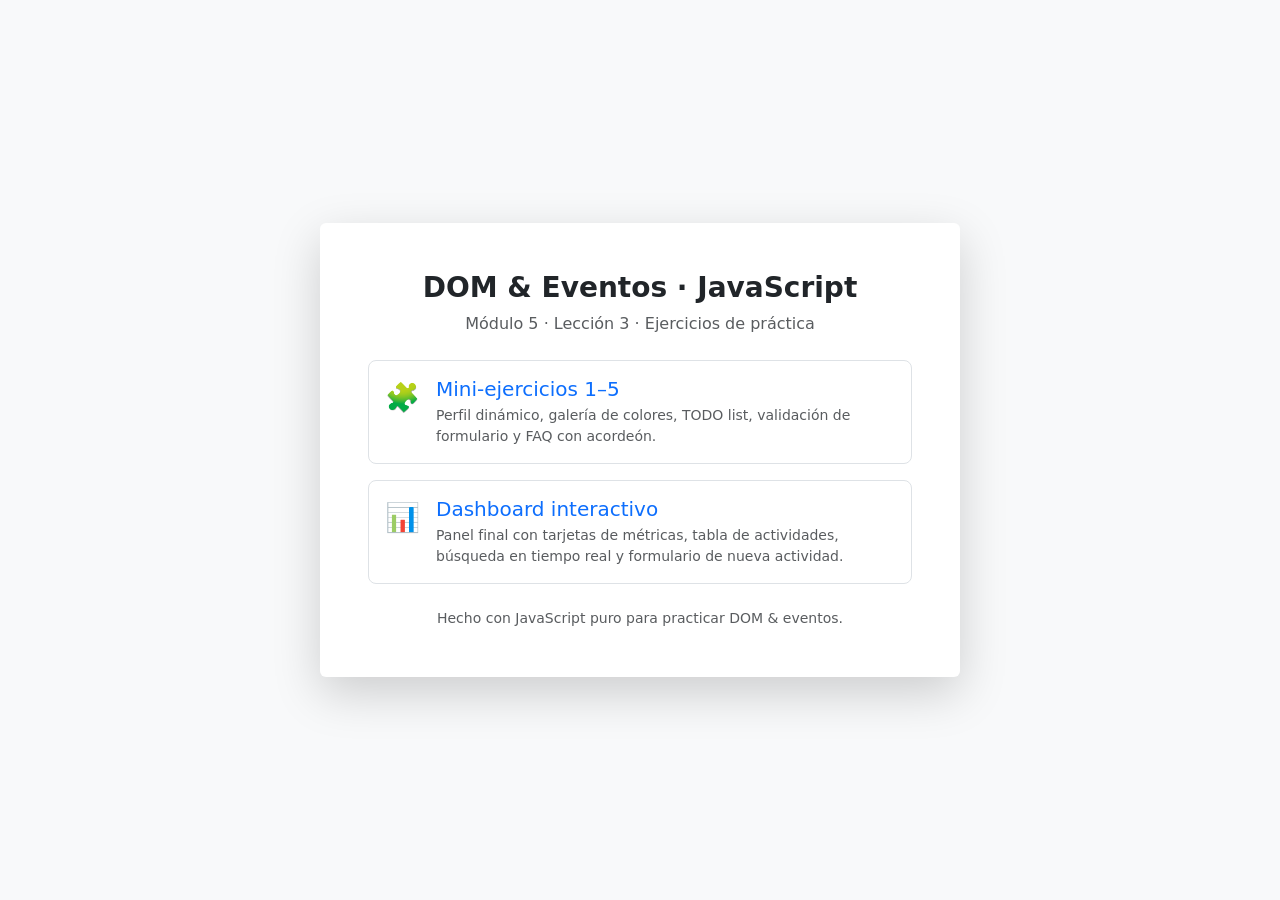
<file: index.html>
<!DOCTYPE html>
<html lang="es">
<head>
  <meta charset="UTF-8">
  <meta name="viewport" content="width=device-width, initial-scale=1">
  <title>Módulo 5 · Lección 3</title>

  <!-- Bootstrap 5 CSS -->
  <link
    href="https://cdn.jsdelivr.net/npm/bootstrap@5.3.3/dist/css/bootstrap.min.css"
    rel="stylesheet"
    integrity="sha384-QWTKZyjpPEjISv5WaRU9OFeRpok6YctnYmDr5pNlyT2bRjXh0JMhjY6hW+ALEwIH"
    crossorigin="anonymous"
  >
</head>
<body class="bg-light">

  <div class="container min-vh-100 d-flex align-items-center justify-content-center">
    <div class="card shadow-lg border-0" style="max-width: 640px; width: 100%;">
      <div class="card-body p-4 p-md-5">
        <h1 class="h3 fw-bold mb-2 text-center">DOM &amp; Eventos · JavaScript</h1>
        <p class="text-muted text-center mb-4">
          Módulo 5 · Lección 3 · Ejercicios de práctica
        </p>

        <div class="row g-3">
          <div class="col-12">
            <a href="mini-ejercicios.html" class="text-decoration-none">
              <div class="border rounded-3 p-3 p-md-3 bg-white hover-shadow">
                <div class="d-flex align-items-start">
                  <div class="me-3 fs-3">🧩</div>
                  <div>
                    <h2 class="h5 mb-1">Mini‑ejercicios 1–5</h2>
                    <p class="mb-0 small text-muted">
                      Perfil dinámico, galería de colores, TODO list, validación de formulario y FAQ con acordeón.
                    </p>
                  </div>
                </div>
              </div>
            </a>
          </div>

          <div class="col-12">
            <a href="dashboard.html" class="text-decoration-none">
              <div class="border rounded-3 p-3 p-md-3 bg-white hover-shadow">
                <div class="d-flex align-items-start">
                  <div class="me-3 fs-3">📊</div>
                  <div>
                    <h2 class="h5 mb-1">Dashboard interactivo</h2>
                    <p class="mb-0 small text-muted">
                      Panel final con tarjetas de métricas, tabla de actividades, búsqueda en tiempo real y formulario de nueva actividad.
                    </p>
                  </div>
                </div>
              </div>
            </a>
          </div>
        </div>

        <p class="text-center text-muted mt-4 mb-0 small">
          Hecho con JavaScript puro para practicar DOM &amp; eventos.
        </p>
      </div>
    </div>
  </div>

  <style>
    .hover-shadow {
      transition: box-shadow 0.15s ease, transform 0.1s ease;
    }
    .hover-shadow:hover {
      box-shadow: 0 0.5rem 1rem rgba(0,0,0,.08);
      transform: translateY(-1px);
    }
  </style>

  <!-- Bootstrap JS (opcional, no imprescindible para este layout) -->
  <script
    src="https://cdn.jsdelivr.net/npm/bootstrap@5.3.3/dist/js/bootstrap.bundle.min.js"
    integrity="sha384-YvpcrYf0tY3lHB60NNkmXc5s9fDVZLESaAA55NDzOxhy9GkcIdslK1eN7N6jIeHz"
    crossorigin="anonymous"
  ></script>
</body>
</html>
</file>
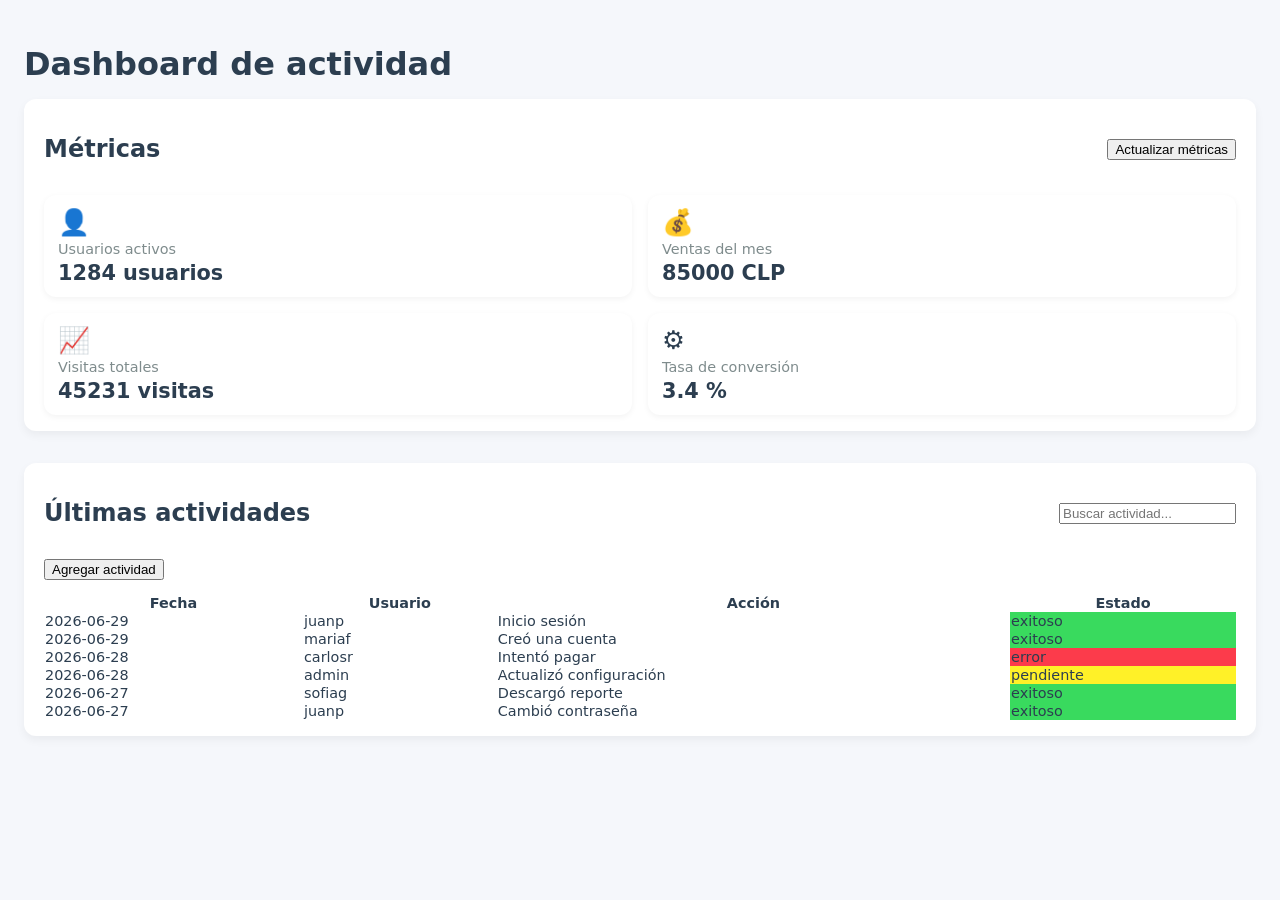
<file: dashboard.html>
<!DOCTYPE html>
<html lang="es">
<head>
  <meta charset="UTF-8">
  <meta name="viewport" content="width=device-width, initial-scale=1.0">
  <title>Dashboard Interactivo</title>
  <style>
    body {
      margin: 0;
      padding: 24px;
      font-family: system-ui, -apple-system, BlinkMacSystemFont, sans-serif;
      background-color: #f5f7fb;
      color: #2c3e50;
    }

    h1 {
      margin-bottom: 16px;
    }

    .seccion {
      margin-bottom: 32px;
      background: #ffffff;
      border-radius: 12px;
      padding: 16px 20px;
      box-shadow: 0 4px 10px rgba(0, 0, 0, 0.05);
    }

    #metricas-grid {
      display: grid;
      grid-template-columns: repeat(2, minmax(0, 1fr));
      gap: 16px;
      margin-top: 12px;
    }

    .form-actividad {
      display: none;
      margin-top: 12px;
      gap: 8px;
    }

    .form-actividad.visible {
      display: flex;
      flex-wrap: wrap;
      gap: 8px;
    }

    .mensaje {
      margin-top: 8px;
      font-size: 0.85rem;
      color: #2ecc71;
      opacity: 0;
      transition: opacity 0.2s ease;
    }

    .mensaje.visible {
      opacity: 1;
    }
  </style>
</head>
<body>
  <h1>Dashboard de actividad</h1>

  <!-- Sección de métricas -->
  <section class="seccion">
    <div style="display:flex; justify-content:space-between; align-items:center;">
      <h2>Métricas</h2>
      <button id="btn-actualizar-metricas">Actualizar métricas</button>
    </div>
    <div id="metricas-grid"></div>
  </section>

  <!-- Sección de actividades -->
  <section class="seccion">
    <div style="display:flex; justify-content:space-between; align-items:center; gap: 8px;">
      <h2>Últimas actividades</h2>
      <input id="busqueda-input" type="text" placeholder="Buscar actividad...">
    </div>

    <div style="margin-top:12px; display:flex; justify-content:space-between; align-items:center;">
      <button id="btn-agregar-actividad">Agregar actividad</button>
      <span id="estado-busqueda" style="font-size:0.85rem; color:#7f8c8d;"></span>
    </div>

    <form id="form-actividad" class="form-actividad">
      <input id="actividad-usuario" type="text" placeholder="Usuario">
      <input id="actividad-accion" type="text" placeholder="Acción">
      <select id="actividad-estado">
        <option value="exitoso">Exitoso</option>
        <option value="pendiente">Pendiente</option>
        <option value="error">Error</option>
      </select>
      <button type="submit">Guardar</button>
      <span id="actividad-error" style="color:#e74c3c; font-size:0.85rem;"></span>
    </form>

    <p id="actividad-mensaje" class="mensaje"></p>

    <div style="margin-top:12px; overflow-x:auto;">
      <table id="tabla-actividades" style="width:100%; border-collapse:collapse; font-size:0.9rem;">
        <thead>
          <tr>
            <th>Fecha</th>
            <th>Usuario</th>
            <th>Acción</th>
            <th>Estado</th>
          </tr>
        </thead>
        <tbody></tbody>
      </table>
    </div>
  </section>

  <script src="dashboard.js"></script>
</body>
</html>
</file>
